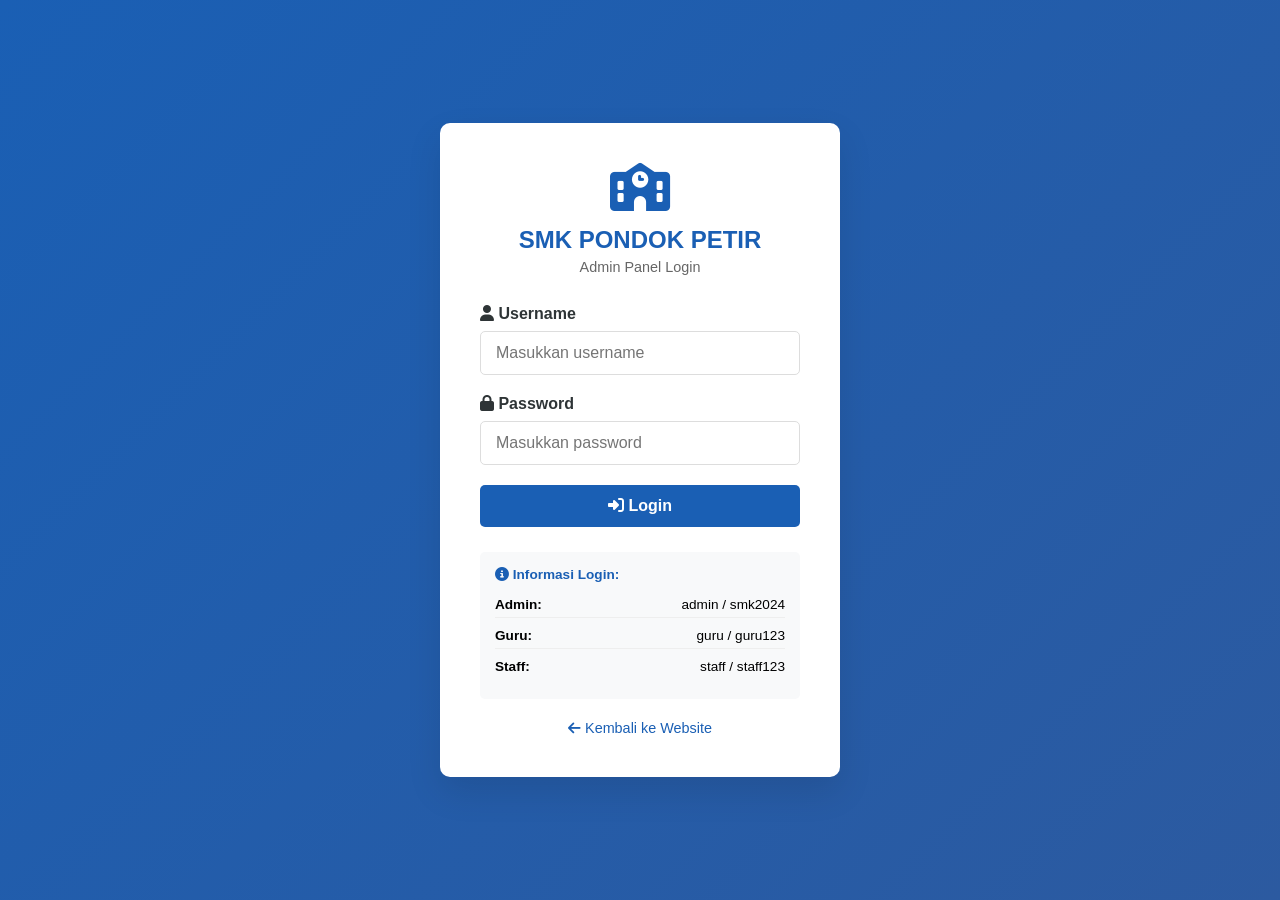
<file: admin.html>
<!DOCTYPE html>
<html lang="id">
<head>
    <meta charset="UTF-8">
    <meta name="viewport" content="width=device-width, initial-scale=1.0">
    <title>Admin Panel - SMK Pondok Petir</title>
    <link rel="stylesheet" href="https://cdnjs.cloudflare.com/ajax/libs/font-awesome/6.4.0/css/all.min.css">
    <style>
        
        /* Reset dan base styles */
* {
    margin: 0;
    padding: 0;
    box-sizing: border-box;
    font-family: 'Segoe UI', Tahoma, Geneva, Verdana, sans-serif;
}

:root {
    --primary: #1a5fb4;
    --secondary: #e6b325;
    --dark: #2e3436;
    --light: #f6f5f5;
}

body {
    background: #f5f5f5;
    min-height: 100vh;
}

.admin-container {
    display: flex;
    min-height: 100vh;
}

/* Sidebar Styles */
.sidebar {
    width: 250px;
    background: var(--primary);
    color: white;
    padding: 20px 0;
}

.logo {
    text-align: center;
    padding: 20px;
    border-bottom: 1px solid rgba(255,255,255,0.1);
}

.logo h2 {
    font-size: 1.2rem;
}

.nav-links {
    list-style: none;
    margin-top: 20px;
}

.nav-links li {
    padding: 15px 25px;
    border-left: 4px solid transparent;
    transition: all 0.3s;
}

.nav-links li.active,
.nav-links li:hover {
    background: rgba(255,255,255,0.1);
    border-left-color: var(--secondary);
}

.nav-links a {
    color: white;
    text-decoration: none;
    display: flex;
    align-items: center;
    gap: 10px;
}

/* Main Content Styles */
.main-content {
    flex: 1;
    padding: 20px;
}

.header {
    background: white;
    padding: 20px;
    border-radius: 8px;
    box-shadow: 0 2px 10px rgba(0,0,0,0.1);
    margin-bottom: 20px;
}

.content-area {
    background: white;
    padding: 30px;
    border-radius: 8px;
    box-shadow: 0 2px 10px rgba(0,0,0,0.1);
}

/* Form Styles */
.form-group {
    margin-bottom: 20px;
}

.form-group label {
    display: block;
    margin-bottom: 8px;
    font-weight: 600;
    color: var(--dark);
}

.form-control {
    width: 100%;
    padding: 12px 15px;
    border: 1px solid #ddd;
    border-radius: 5px;
    font-size: 1rem;
}

textarea.form-control {
    min-height: 120px;
    resize: vertical;
}

.btn {
    background: var(--primary);
    color: white;
    border: none;
    padding: 12px 25px;
    border-radius: 5px;
    cursor: pointer;
    font-size: 1rem;
    transition: background 0.3s;
}

.btn:hover {
    background: #1558a0;
}

.btn-success {
    background: var(--secondary);
}

.btn-success:hover {
    background: #d19d1f;
}

/* Data Table Styles */
.data-table {
    width: 100%;
    border-collapse: collapse;
    margin-top: 20px;
}

.data-table th,
.data-table td {
    padding: 12px 15px;
    text-align: left;
    border-bottom: 1px solid #ddd;
}

.data-table th {
    background: #f8f9fa;
    font-weight: 600;
}

.action-buttons {
    display: flex;
    gap: 10px;
}

.btn-sm {
    padding: 6px 12px;
    font-size: 0.9rem;
}

.btn-danger {
    background: #dc3545;
}

.btn-danger:hover {
    background: #c82333;
}

/* Tab System */
.tabs {
    display: flex;
    border-bottom: 1px solid #ddd;
    margin-bottom: 20px;
    flex-wrap: wrap;
}

.tab {
    padding: 12px 25px;
    cursor: pointer;
    border-bottom: 3px solid transparent;
    white-space: nowrap;
}

.tab.active {
    border-bottom-color: var(--primary);
    color: var(--primary);
    font-weight: 600;
}

.tab-content {
    display: none;
}

.tab-content.active {
    display: block;
}

/* Image Preview */
.image-preview {
    max-width: 200px;
    max-height: 150px;
    margin-top: 10px;
    border-radius: 5px;
    display: none;
}

.alert {
    padding: 15px;
    border-radius: 5px;
    margin-bottom: 20px;
    display: none;
}

.alert-success {
    background: #d4edda;
    color: #155724;
    border: 1px solid #c3e6cb;
}

.alert-error {
    background: #f8d7da;
    color: #721c24;
    border: 1px solid #f5c6cb;
}

/* ===== GALERI ADMIN STYLES ===== */
.galeri-grid-admin {
    display: grid;
    grid-template-columns: repeat(auto-fill, minmax(200px, 1fr));
    gap: 20px;
    margin-top: 20px;
}

.galeri-item-admin {
    border: 1px solid #ddd;
    border-radius: 8px;
    overflow: hidden;
    background: white;
    transition: transform 0.3s, box-shadow 0.3s;
}

.galeri-item-admin:hover {
    transform: translateY(-5px);
    box-shadow: 0 5px 15px rgba(0,0,0,0.1);
}

.galeri-item-admin img {
    width: 100%;
    height: 150px;
    object-fit: cover;
    cursor: pointer;
    display: block;
}

.galeri-info {
    padding: 15px;
}

.galeri-judul {
    font-weight: 600;
    margin-bottom: 8px;
    font-size: 0.9rem;
    line-height: 1.3;
    height: 40px;
    overflow: hidden;
    display: -webkit-box;
    -webkit-line-clamp: 2;
    -webkit-box-orient: vertical;
}

.galeri-meta {
    display: flex;
    justify-content: space-between;
    align-items: center;
    margin-bottom: 10px;
    flex-wrap: wrap;
    gap: 5px;
}

.kategori-badge {
    background: var(--primary);
    color: white;
    padding: 3px 8px;
    border-radius: 12px;
    font-size: 0.7rem;
    white-space: nowrap;
}

.galeri-date {
    font-size: 0.7rem;
    color: #666;
    white-space: nowrap;
}

.galeri-actions {
    text-align: center;
}

/* Status Badges */
.status-badge {
    padding: 4px 8px;
    border-radius: 12px;
    font-size: 0.7rem;
    font-weight: 600;
    text-transform: uppercase;
}

.status-badge.active {
    background: #d4edda;
    color: #155724;
}

.status-badge.inactive {
    background: #f8d7da;
    color: #721c24;
}

.status-badge.published {
    background: #d1ecf1;
    color: #0c5460;
}

/* User Info & Logout Styles */
.user-info-header {
    display: flex;
    align-items: center;
    gap: 15px;
    background: #f8f9fa;
    padding: 10px 15px;
    border-radius: 8px;
    border: 1px solid #e9ecef;
}

.user-avatar {
    width: 35px;
    height: 35px;
    background: var(--secondary);
    border-radius: 50%;
    display: flex;
    align-items: center;
    justify-content: center;
    color: white;
}

.btn-logout {
    background: #dc3545;
    color: white;
    border: none;
    padding: 8px 15px;
    border-radius: 5px;
    cursor: pointer;
    font-size: 0.9rem;
    transition: background 0.3s;
    display: flex;
    align-items: center;
    gap: 8px;
}

.btn-logout:hover {
    background: #c82333;
}

/* Responsive Design */
@media (max-width: 768px) {
    .admin-container {
        flex-direction: column;
    }
    
    .sidebar {
        width: 100%;
        height: auto;
    }
    
    .tabs {
        overflow-x: auto;
    }
    
    .tab {
        padding: 10px 15px;
        font-size: 0.9rem;
    }
    
    .galeri-grid-admin {
        grid-template-columns: repeat(auto-fill, minmax(150px, 1fr));
        gap: 15px;
    }
    
    .user-info-header {
        flex-direction: column;
        text-align: center;
        gap: 10px;
    }
}
    </style>
</head>
<body>
    <div class="admin-container">
        <!-- Sidebar -->
        <div class="sidebar">
            <div class="logo">
                <h2><i class="fas fa-school"></i> SMK PONDOK PETIR</h2>
                <p>Admin Panel</p>
            </div>
            <ul class="nav-links">
                <li class="active"><a href="#" data-tab="beranda"><i class="fas fa-tachometer-alt"></i> Dashboard</a></li>
                <li><a href="#" data-tab="berita"><i class="fas fa-newspaper"></i> Tambah Berita</a></li>
                <li><a href="#" data-tab="kelola-berita"><i class="fas fa-edit"></i> Kelola Berita</a></li>
                <li><a href="#" data-tab="galeri"><i class="fas fa-images"></i> Kelola Galeri</a></li>
                <li><a href="#" data-tab="pengumuman"><i class="fas fa-bullhorn"></i> Pengumuman</a></li>
                <li><a href="#" data-tab="statistik"><i class="fas fa-chart-bar"></i> Statistik</a></li>
            </ul>
        </div>

        <!-- Main Content -->
        <div class="main-content">
            <div class="header">
                <div style="display: flex; justify-content: space-between; align-items: center;">
                <div>
                    <h1>Dashboard Admin</h1>
                <p>Selamat datang di panel admin website SMK Pondok Petir</p>
            </div>
            </div>
            <div id="userInfo">
                        <!-- JavaScript akan mengisi ini dengan:
                        - Nama user
                        - Role  
                        - Tombol logout -->
                    </div>
            <div class="content-area">
                <!-- Tabs -->
                <div class="tabs">
                    <div class="tab active" data-tab="berita">Tambah Berita</div>
                    <div class="tab" data-tab="kelola-berita">Kelola Berita</div>
                    <div class="tab" data-tab="galeri">Tambah Foto Galeri</div>
                    <div class="tab" data-tab="pengumuman">Pengumuman</div>
                </div>

                <!-- Alert Message -->
                <div class="alert" id="alertMessage"></div>

                <!-- Tab Content: Tambah Berita -->
                <div class="tab-content active" id="berita-tab">
                    <h2>Tambah Berita Baru</h2>
                    <form id="formBerita">
                        <div class="form-group">
                            <label for="judulBerita">Judul Berita</label>
                            <input type="text" id="judulBerita" class="form-control" required>
                        </div>
                        
                        <div class="form-group">
                            <label for="tanggalBerita">Tanggal</label>
                            <input type="date" id="tanggalBerita" class="form-control" required>
                        </div>
                        
                        <div class="form-group">
                            <label for="gambarBerita">Gambar Berita</label>
                            <input type="file" id="gambarBerita" class="form-control" accept="image/*">
                            <small>Ukuran maksimal 2MB, format: JPG, PNG</small>
                            <img id="previewBerita" class="image-preview" alt="Preview">
                        </div>
                        
                        <div class="form-group">
                            <label for="deskripsiBerita">Deskripsi Singkat</label>
                            <textarea id="deskripsiBerita" class="form-control" required></textarea>
                        </div>
                        
                        <div class="form-group">
                            <label for="kontenBerita">Konten Lengkap</label>
                            <textarea id="kontenBerita" class="form-control" rows="6" required></textarea>
                        </div>
                        
                        <button type="submit" class="btn btn-success">
                            <i class="fas fa-save"></i> Simpan Berita
                        </button>
                    </form>
                </div>

                <!-- Tab Content: Kelola Berita -->
                <div class="tab-content" id="kelola-berita-tab">
                    <h2>Kelola Berita</h2>
                    <div class="table-responsive">
                        <table class="data-table">
                            <thead>
                                <tr>
                                    <th>Tanggal</th>
                                    <th>Judul</th>
                                    <th>Gambar</th>
                                    <th>Aksi</th>
                                </tr>
                            </thead>
                            <tbody id="tableBerita">
                                <!-- Data berita akan dimuat di sini -->
                            </tbody>
                        </table>
                    </div>
                </div>

                <!-- Tab Content: Galeri -->
                <div class="tab-content" id="galeri-tab">
                    <h2>Tambah Foto ke Galeri</h2>
                    <form id="formGaleri">
                        <div class="form-group">
                            <label for="judulGaleri">Judul Foto</label>
                            <input type="text" id="judulGaleri" class="form-control" required placeholder="contoh:Kegiatan Class Meeting">
                        </div>
                        
                        <div class="form-group">
            <label for="gambarGaleri">Upload Foto</label>
            <input type="file" id="gambarGaleri" class="form-control" accept="image/*" required>
            <small>Ukuran maksimal 2MB, format: JPG, PNG, GIF</small>
            <img id="previewGaleri" class="image-preview" alt="Preview">
        </div>
                        
                        <div class="form-group">
            <label for="kategoriGaleri">Kategori</label>
            <select id="kategoriGaleri" class="form-control">
                <option value="kegiatan">Kegiatan Sekolah</option>
                <option value="prestasi">Prestasi</option>
                <option value="fasilitas">Fasilitas</option>
                <option value="lainnya">Lainnya</option>
            </select>
        </div>
                        
                        <button type="submit" class="btn btn-success">
            <i class="fas fa-upload"></i> Upload ke Galeri
        </button>
    </form>
        </div>

        <!-- BAGIAN BARU: Kelola Galeri -->
    <div style="margin-top: 40px; padding-top: 30px; border-top: 2px solid #eee;">
        <h3><i class="fas fa-cog"></i> Kelola Galeri</h3>
        <div style="background: #f8f9fa; padding: 20px; border-radius: 8px; margin: 15px 0;">
            <p><strong>Total Foto:</strong> <span id="totalFoto" style="font-weight: bold; color: var(--primary);">0</span> gambar</p>
            
            <div style="display: flex; gap: 10px; flex-wrap: wrap; margin-bottom: 20px;">
            <button type="button" class="btn" onclick="admin.tampilkanSemuaGaleri()">
                <i class="fas fa-eye"></i> Lihat Semua Foto
            </button>
            <button type="button" class="btn btn-danger" onclick="admin.resetGaleriKeDefault()">
                <i class="fas fa-undo"></i> Reset ke Foto Default
            </button>
        </div>
        
        <!-- Container untuk daftar galeri -->
        <div id="daftarGaleri"></div>
    </div>
</div>

                <!-- Tab Content: Pengumuman -->
                <div class="tab-content" id="pengumuman-tab">
                    <h2>Buat Pengumuman</h2>
                    <form id="formPengumuman">
                        <div class="form-group">
                            <label for="judulPengumuman">Judul Pengumuman</label>
                            <input type="text" id="judulPengumuman" class="form-control" required>
                        </div>
                        
                        <div class="form-group">
                            <label for="tanggalPengumuman">Tanggal</label>
                            <input type="date" id="tanggalPengumuman" class="form-control" required>
                        </div>
                        
                        <div class="form-group">
                            <label for="isiPengumuman">Isi Pengumuman</label>
                            <textarea id="isiPengumuman" class="form-control" rows="4" required></textarea>
                        </div>
                        
                        <div class="form-group">
                            <label for="statusPengumuman">Status</label>
                            <select id="statusPengumuman" class="form-control">
                                <option value="active">Aktif</option>
                                <option value="inactive">Non-Aktif</option>
                            </select>
                        </div>
                        
                        <button type="submit" class="btn btn-success">
                            <i class="fas fa-bullhorn"></i> Publikasi Pengumuman
                        </button>
                    </form>
                </div>
            </div>
        </div>
    </div>

    <script src="js/admin.js"></script>
</body>
</html>
</file>
